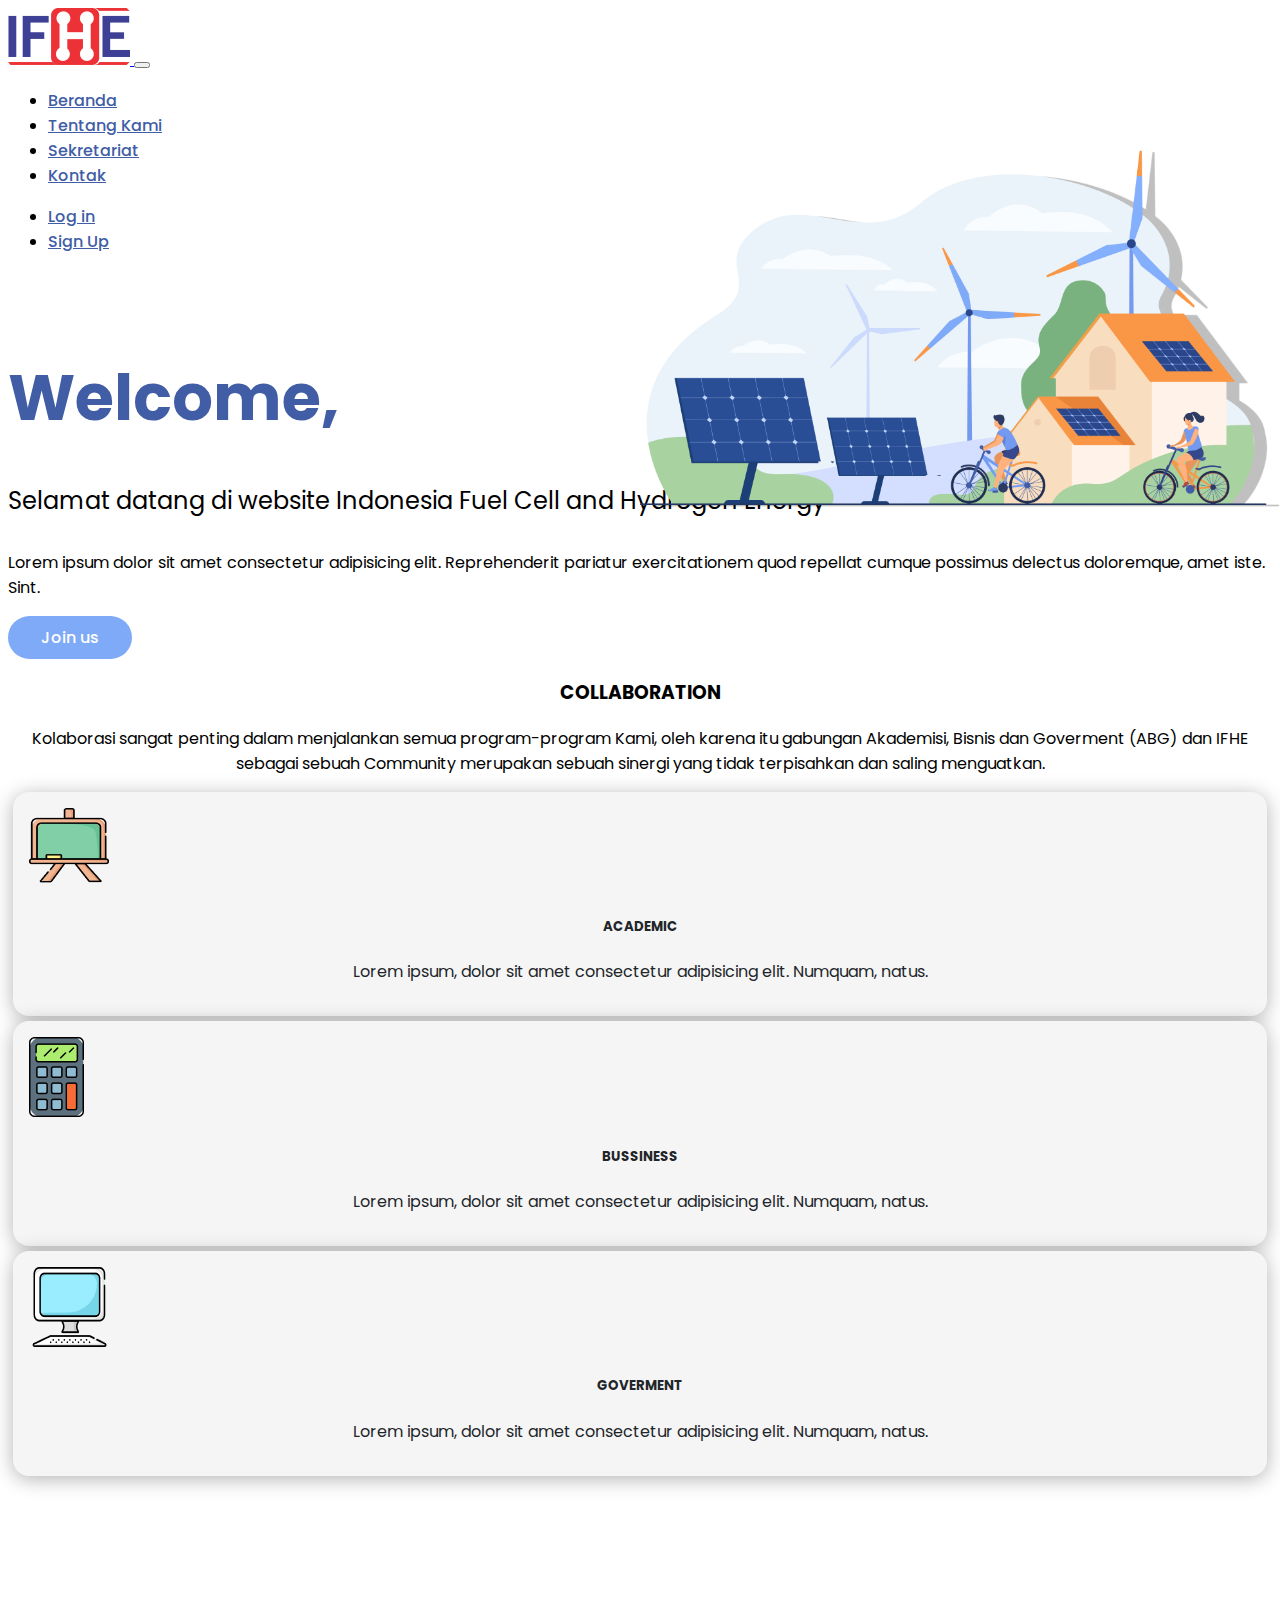
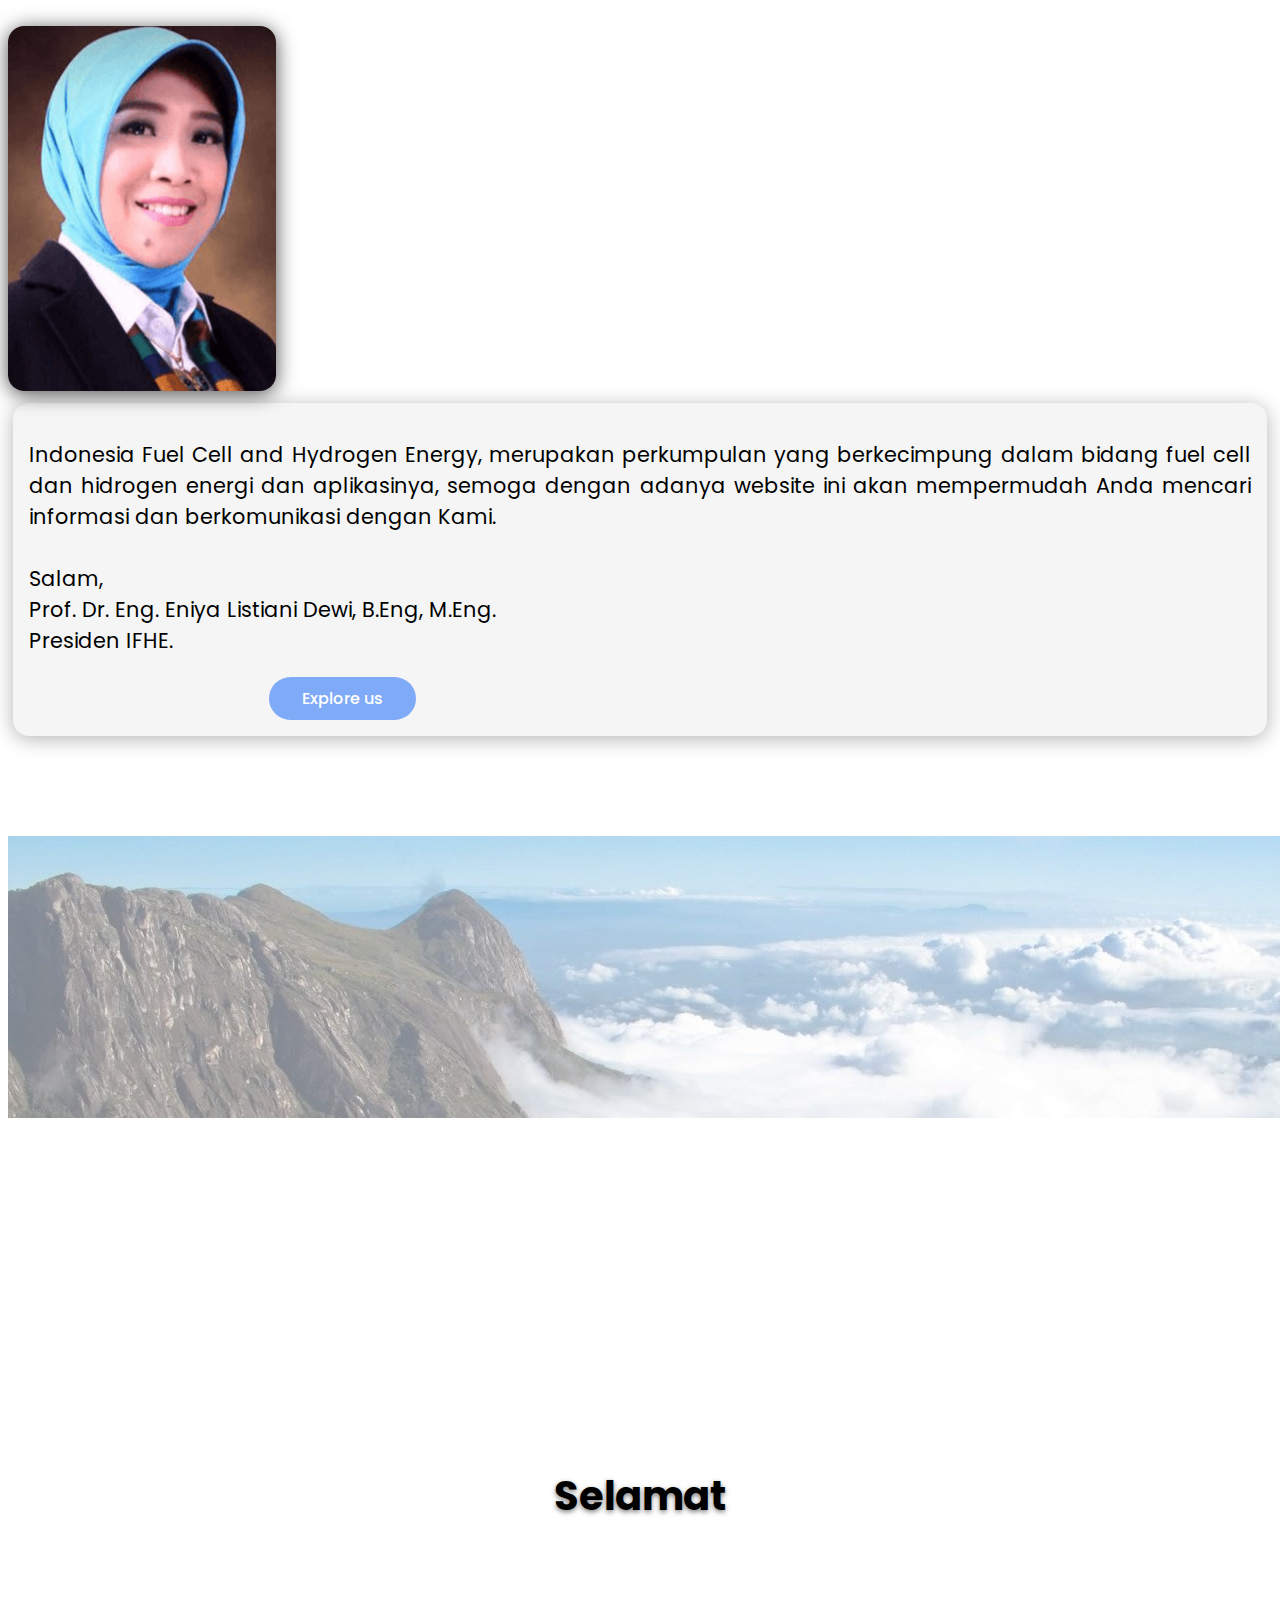
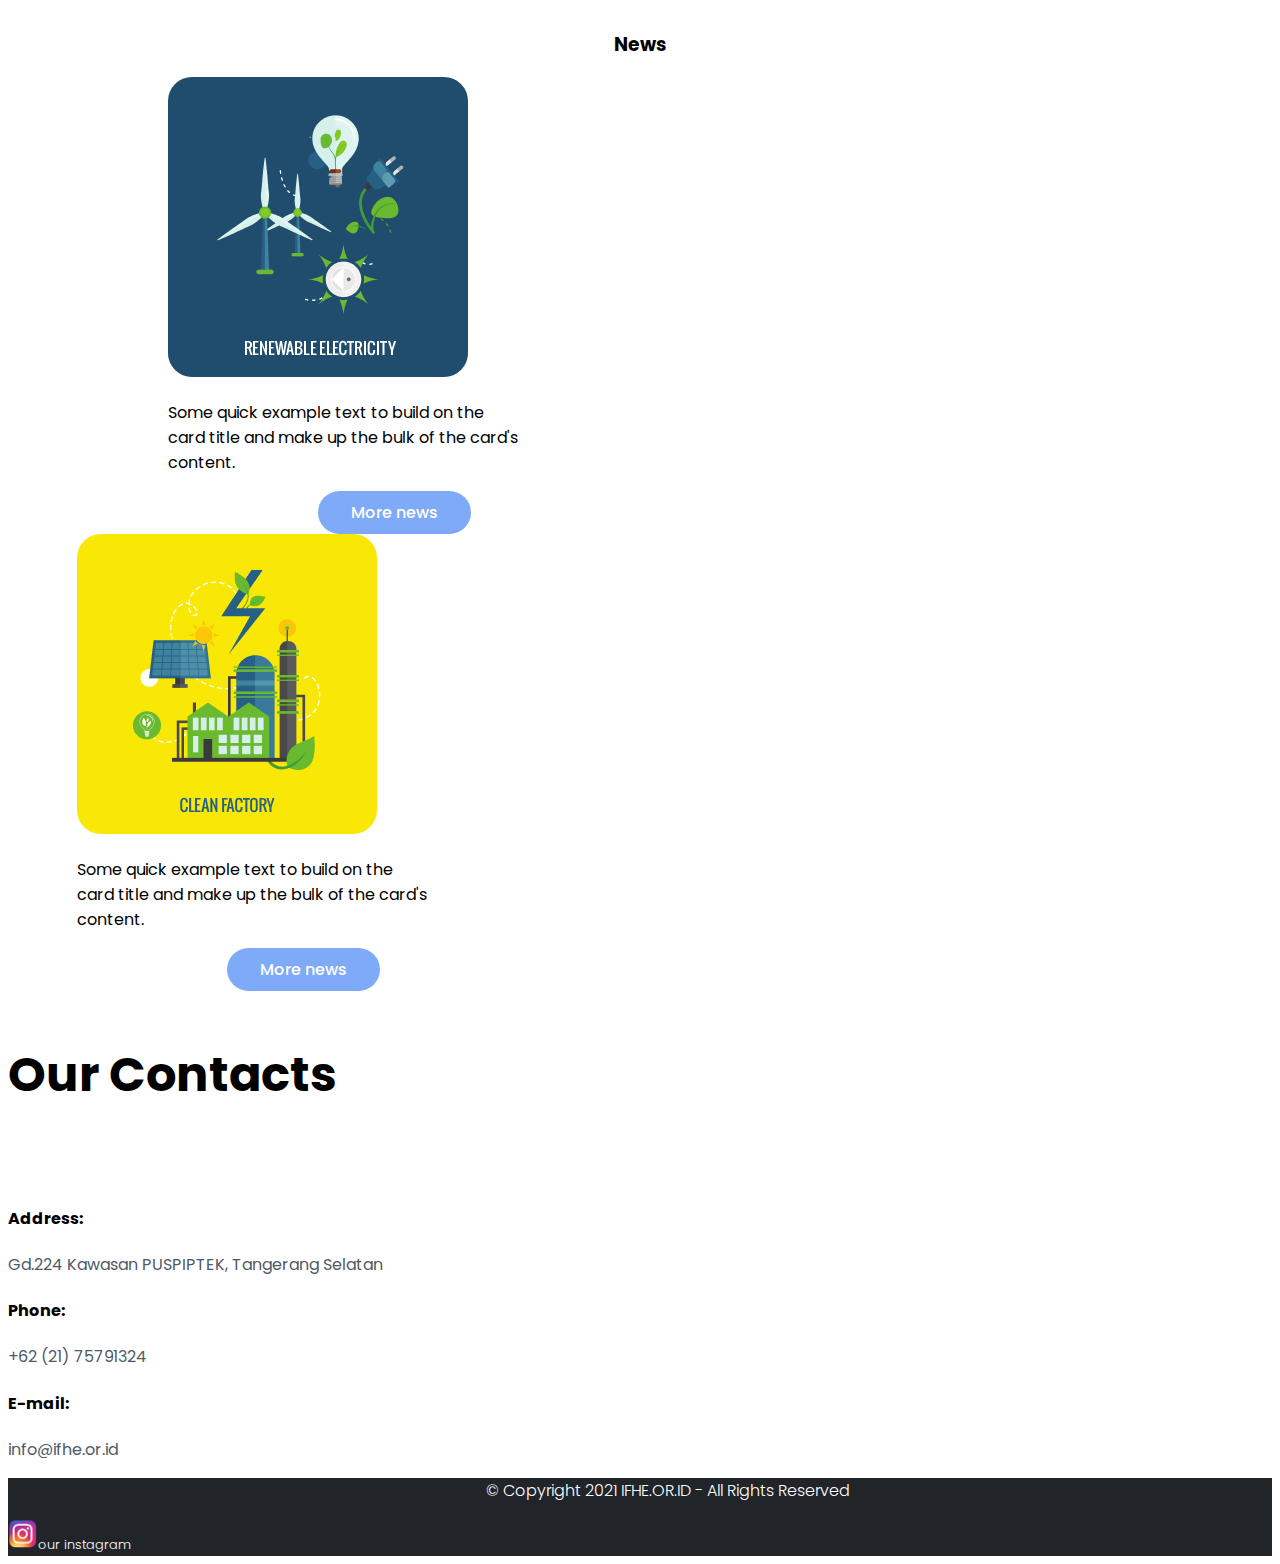
<file: index.html>
<!doctype html>
<html lang="en">
  <head>
    <!-- Required meta tags -->
    <meta charset="utf-8">
    <meta name="viewport" content="width=device-width, initial-scale=1">

    <!-- Bootstrap CSS -->
    <link href="https://cdn.jsdelivr.net/npm/bootstrap@5.0.2/dist/css/bootstrap.min.css" rel="stylesheet" integrity="sha384-EVSTQN3/azprG1Anm3QDgpJLIm9Nao0Yz1ztcQTwFspd3yD65VohhpuuCOmLASjC" crossorigin="anonymous">
     <!-- My CSS -->
     <link rel="stylesheet" href="css/main.css">
     <link rel="icon" href="img/logo.png">

    <title>IFHE</title>
  </head>
  <body>
    <!-- START NAVBAR -->
    <div class="container my-3">
        <nav class="navbar navbar-expand-lg navbar-light bg-light custom-nav bg-transparent">
            <div class="container-fluid">
              <a class="navbar-brand" href="#">
                  <img src="img/logo.png" alt="logo-ifhe">
              </a>
              <button class="navbar-toggler" type="button" data-bs-toggle="collapse" data-bs-target="#navbarNav" aria-controls="navbarNav" aria-expanded="false" aria-label="Toggle navigation">
                <span class="navbar-toggler-icon"></span>
              </button>
              <!-- INFO NAV -->
              <div class="collapse navbar-collapse justify-content-start" id="navbarNav">
                <ul class="navbar-nav">
                  <li class="nav-item">
                    <a class="nav-link" href="#">Beranda</a>
                  </li>
                  <li class="nav-item">
                    <a class="nav-link" href="#">Tentang Kami</a>
                  </li>
                  <li class="nav-item">
                    <a class="nav-link" href="#">Sekretariat</a>
                  </li>
                  <li class="nav-item">
                    <a class="nav-link" href="#">Kontak</a>
                  </li>
                  <!-- <li class="nav-item">
                    <a class="nav-link disabled" href="#" tabindex="-1" aria-disabled="true">Disabled</a> -->
                  </li>
                </ul>
              </div>

              <!-- LOGIN NAV -->
              <div class="collapse navbar-collapse justify-content-end" id="navbarNav">
                <ul class="navbar-nav">
                  <li class="nav-item">
                    <a class="nav-link" href="login.html">Log in</a>
                  </li>
                  <li class="nav-item">
                    <a class="nav-link" href="#"> Sign Up</a>
                  </li>
                  <!-- <li class="nav-item">
                    <a class="nav-link disabled" href="#" tabindex="-1" aria-disabled="true">Disabled</a> -->
                  </li>
                </ul>
              </div>
            </div>
          </nav>
    </div>
      <!-- END NAVBAR -->

      <!-- UPPER CONTENT -->
      <div class="container">
        <div class="row custom-section">
          <div class="col-12 col-lg-5">
            <h2>Welcome,</h2>
            <h3>Selamat datang di website Indonesia Fuel Cell and Hydrogen Energy</h3>
            <p>Lorem ipsum dolor sit amet consectetur adipisicing elit. Reprehenderit pariatur exercitationem quod repellat cumque possimus delectus doloremque, amet iste. Sint.</p>
            <a href="#join">Join us</a>
          </div>
        </div>
      </div>
      <!-- END UPPER CONTENT -->

      <!-- ICON INFO -->
      <section class="section">
        <div class="container mt-5 pt-5" id="prolog">
          <div class="row justify-content-center">
            <div class="col-lg">
              <div class="row justify-content-center my-5 p-4" style="text-align: center;">
                <h3>COLLABORATION</h3>
                <p>Kolaborasi sangat penting dalam menjalankan semua program-program Kami, oleh karena itu gabungan Akademisi, Bisnis dan Goverment (ABG) dan IFHE sebagai sebuah Community merupakan sebuah sinergi yang tidak terpisahkan dan saling menguatkan.</p>
              </div>
              <div class="row my-2">
                <div class="col-lg-4 p-1">
                  <div class="bg-white info">
                    <div class="col float-start">
                        <img src="img/academic.png" alt="icon academic">
                    </div>
                    <div class="col text-info">
                      <h5>ACADEMIC</h5>
                      <p>Lorem ipsum, dolor sit amet consectetur adipisicing elit. Numquam, natus.</p>
                    </div>
                  </div>
                </div>
                <div class="col-lg-4 p-1">
                  <div class="bg-white info">
                    <div class="col float-start">
                        <img src="img/bussiness.png" alt="icon bussiness">
                    </div>
                    <div class="col text-info">
                      <h5>BUSSINESS</h5>
                      <p>Lorem ipsum, dolor sit amet consectetur adipisicing elit. Numquam, natus.</p>
                    </div>
                  </div>
                </div>
                <div class="col-lg-4 p-1">
                  <div class="bg-white info">
                    <div class="col float-start">
                        <img src="img/laptop.png" alt="icon laptop">
                    </div>
                    <div class="col text-info">
                      <h5>GOVERMENT</h5>
                      <p>Lorem ipsum, dolor sit amet consectetur adipisicing elit. Numquam, natus.</p>
                    </div>
                  </div>
                </div>
                
                </div>
              </div>
              
            </div>
          </div>
        </div>
      </section>
      <!-- END ICON INFO -->

      <!-- DEPUTY INFO -->
      <div class="container">
        <div class="row" style="margin-top: 150px;">
          <div class="col-lg-3 offset-lg-1" id="deputy-info">
            <img src="img/member/eniya.png" class="img-fluid member-img" alt="president-pict">
          </div>
          <div class="col-lg-7 info-deputy">
              <p style="padding-bottom: 10px;">Indonesia Fuel Cell and Hydrogen Energy, merupakan perkumpulan yang berkecimpung dalam bidang fuel cell dan hidrogen energi dan aplikasinya, semoga dengan adanya website ini akan mempermudah Anda mencari informasi dan berkomunikasi dengan Kami.</p>
              <p>Salam,<br>
              Prof. Dr. Eng. Eniya Listiani Dewi, B.Eng, M.Eng.<br>
              Presiden IFHE.</p>
              <a href="#">Explore us</a>
          </div>  
      </div>
      </div>
      <!-- END DEPUTY INFO -->

      <!-- DYNAMIC TEXT -->
      <div class="section dynamic-text">
        <div class="col-12">
          <div class="row" >
            <div class="container" style="padding-right: 0;">
              <img src="img/wallpaper/nature1.jpg" class="img-fluid" alt="nature-img" style="opacity: 0.5;">
              <h3 style="margin-top: -115px;" class="text-animated"></h3>
            </div>
          </div>
        </div>
      </div>
      <!-- END DYNAMIC TEXT -->

      <div class="section article  mt-5 p-3">
        <div class="container">
          <div class="row mb-5">
            <div class="col-12">
              <h3 style="text-align: center;">News</h3>
            </div>
          </div>

          <!-- NEWS AREA -->
          <div class="row">
            <div class="col-lg-4 offset-lg-2 diff" style="margin-left:160px;">
              <div class="card news1" style="width: 22rem; border-radius: 1.5em;">
                <img src="img/news1.png" class="img-fluid card-img-top" alt="..." style="border-radius: 1.5em;">
                <div class="card-body">
                  <!-- <h5 class="card-title">Renewable</h5> -->
                  <p class="card-text">Some quick example text to build on the card title and make up the bulk of the card's content.</p>
                  <a href="#" class="btn btn-primary">More news</a>
                </div>
              </div>
            </div>

            <div class="col-lg-6 " style="padding-left:69px;">
              <div class="card news2" style="width: 22rem; border-radius: 1.5em;">
                <img src="img/news2.png" class="img-fluid card-img-top" alt="..." style="border-radius: 1.5em;">
                <div class="card-body">
                  <!-- <h5 class="card-title">Clean</h5> -->
                  <p class="card-text">Some quick example text to build on the card title and make up the bulk of the card's content.</p>
                  <a href="#" class="btn btn-primary">More news</a>
                </div>
              </div>
            </div>

          </div>
        </div>
      </div>
      <!-- END NEWS AREA -->

      <!-- CONTACT -->
      <div class="section contact mt-5 p-3">
        <div class="container">
          <div class="row">
            <div class="col-12">
              <h3>Our Contacts</h3><br>
            </div>
            <div class="col-lg-4">
              <h4>Address: </h4>
              <p>Gd.224 Kawasan PUSPIPTEK, Tangerang Selatan</p>
            </div>
            <div class="col-lg-4">
              <h4>Phone: </h4>
              <p>+62 (21) 75791324</p>
            </div>
            <div class="col-lg-4">
              <h4>E-mail: </h4>
              <p>info@ifhe.or.id</p>
            </div>
          </div>
        </div>
      </div>
      <!-- END CONTACT -->


            <!-- FOOTER -->
      
            <div class="row footer">
              <div class="col-lg-10 text">
                <p>© Copyright 2021 IFHE.OR.ID - All Rights Reserved</p>
              </div>
              <div class="col-lg-2 icon">
                <img src="img/insta.png" alt=""><a href="#insta">our instagram</a>
              </div>
            </div>
            
          <!-- END FOOTER -->

      <!-- JS SCRIPT -->
      <script src="js/typed.js"></script>
      <script>
        var typed = new Typed('.text-animated', {
          strings: [
            "Selamat datang di website IFHE.OR.ID",
            "Indonesia Fuel Cell and Hydrogen Energy"
          ],
          typeSpeed: 70,
          backSpeed: 70,
          loop: true,
        });
      </script>


      


    <!-- Optional JavaScript; choose one of the two! -->

    <!-- Option 1: Bootstrap Bundle with Popper -->
    <script src="https://cdn.jsdelivr.net/npm/bootstrap@5.0.2/dist/js/bootstrap.bundle.min.js" integrity="sha384-MrcW6ZMFYlzcLA8Nl+NtUVF0sA7MsXsP1UyJoMp4YLEuNSfAP+JcXn/tWtIaxVXM" crossorigin="anonymous"></script>

    <!-- Option 2: Separate Popper and Bootstrap JS -->
    <!--
    <script src="https://cdn.jsdelivr.net/npm/@popperjs/core@2.9.2/dist/umd/popper.min.js" integrity="sha384-IQsoLXl5PILFhosVNubq5LC7Qb9DXgDA9i+tQ8Zj3iwWAwPtgFTxbJ8NT4GN1R8p" crossorigin="anonymous"></script>
    <script src="https://cdn.jsdelivr.net/npm/bootstrap@5.0.2/dist/js/bootstrap.min.js" integrity="sha384-cVKIPhGWiC2Al4u+LWgxfKTRIcfu0JTxR+EQDz/bgldoEyl4H0zUF0QKbrJ0EcQF" crossorigin="anonymous"></script>
    -->
  </body>
</html>
</file>
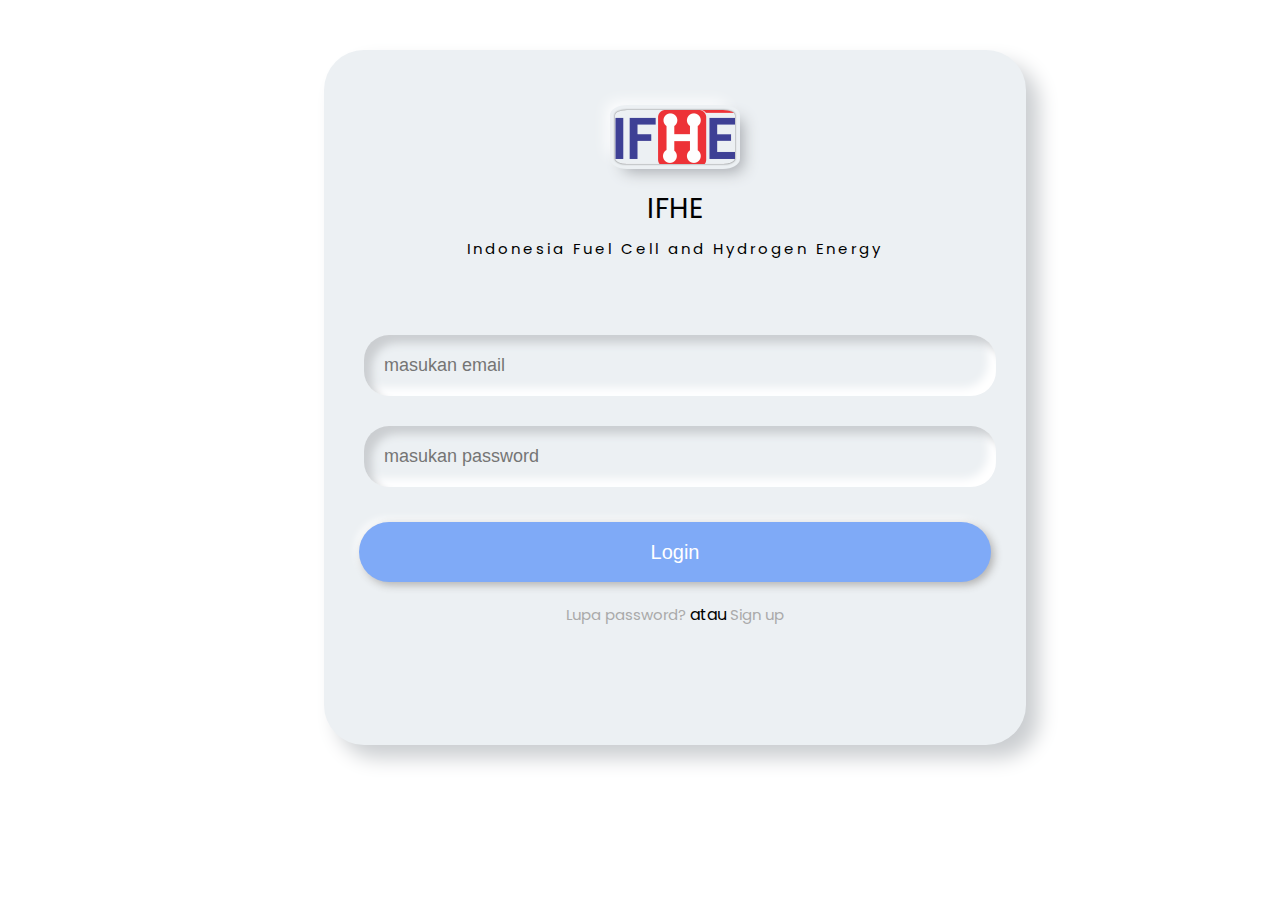
<file: login.html>
<!doctype html>
<html lang="en">
  <head>
    <!-- Required meta tags -->
    <meta charset="utf-8">
    <meta name="viewport" content="width=device-width, initial-scale=1">

    <!-- Bootstrap CSS -->
    <link href="https://cdn.jsdelivr.net/npm/bootstrap@5.0.2/dist/css/bootstrap.min.css" rel="stylesheet" integrity="sha384-EVSTQN3/azprG1Anm3QDgpJLIm9Nao0Yz1ztcQTwFspd3yD65VohhpuuCOmLASjC" crossorigin="anonymous">

         <!-- My CSS -->
         <link rel="stylesheet" href="css/login.css">
         <link rel="icon" href="img/logo.png">
         <link rel="stylesheet" href="https://cdn.jsdelivr.net/npm/bootstrap-icons@1.5.0/font/bootstrap-icons.css">

         <title>IFHE</title>
  </head>
  <body>
    <div class="login-section">
        <div class="logo"></div>
        <div class="title">IFHE</div>
        <div class="sub-title">Indonesia Fuel Cell and Hydrogen Energy</div>
        <div class="field">
            <div class="email"><input type="email" class="user-input" placeholder="masukan email"></div>
            

            <div class="password"><input type="password" class="user-input" placeholder="masukan password"></div>
        </div>
        <button class="login-button">Login</button>
        <div class="link">
            <a href="#forgot">Lupa password?</a> atau <a href="#signup">Sign up</a>
        </div>
    </div>

    <!-- Optional JavaScript; choose one of the two! -->

    <!-- Option 1: Bootstrap Bundle with Popper -->
    <script src="https://cdn.jsdelivr.net/npm/bootstrap@5.0.2/dist/js/bootstrap.bundle.min.js" integrity="sha384-MrcW6ZMFYlzcLA8Nl+NtUVF0sA7MsXsP1UyJoMp4YLEuNSfAP+JcXn/tWtIaxVXM" crossorigin="anonymous"></script>

    <!-- Option 2: Separate Popper and Bootstrap JS -->
    <!--
    <script src="https://cdn.jsdelivr.net/npm/@popperjs/core@2.9.2/dist/umd/popper.min.js" integrity="sha384-IQsoLXl5PILFhosVNubq5LC7Qb9DXgDA9i+tQ8Zj3iwWAwPtgFTxbJ8NT4GN1R8p" crossorigin="anonymous"></script>
    <script src="https://cdn.jsdelivr.net/npm/bootstrap@5.0.2/dist/js/bootstrap.min.js" integrity="sha384-cVKIPhGWiC2Al4u+LWgxfKTRIcfu0JTxR+EQDz/bgldoEyl4H0zUF0QKbrJ0EcQF" crossorigin="anonymous"></script>
    -->
  </body>
</html>
</file>
<file: css/main.css>
@import url("https://fonts.googleapis.com/css2?family=Poppins:ital,wght@0,300;0,500;0,700;1,400&display=swap");

html {
  scroll-behavior: smooth;
}

body {
  font-family: "Poppins", sans-serif;
}

/* body {
  background-image: url(../img/background.png);
} */

body::before {
  content: "";
  background-image: url(../img/background.png);
  background-position: top right;
  background-repeat: no-repeat;
  background-position-y: 150px;
  background-size: 50vmax;
  position: absolute;
  width: 100%;
  top: 0;
  left: 0;
  bottom: 0;
  right: 0;
}

@media screen and (max-width: 992px) {
  body::before {
    margin-top: 0px;
    opacity: 0.2;
  }
}

@media screen and (max-width: 992px) {
  .custom-section {
    text-align: center;
  }
}

.custom-nav #navbarNav .navbar-nav .nav-item .nav-link {
  font-weight: 500;
  text-align: center;
  /* text-transform: uppercase; */
  color: #415da5;
}

.custom-section {
  margin-top: 7em;
}

.custom-section h2 {
  font-weight: 700;
  font-size: 4rem;
  color: #415da5;
  white-space: nowrap;
  line-height: 1;
}

.custom-section h3 {
  font-weight: 400;
  font-size: 1.5rem;
}

.custom-section p {
  font-size: 1rem;
  margin-top: 2em;
}

.custom-section a {
  cursor: pointer;
  display: inline-block;
  color: white;
  background-color: #7faaf7;
  border-radius: 1.5em;
  padding: 0.5em 2em;
  text-decoration: none;
  -webkit-transition: 0.5s ease;
  transition: 0.5s ease;
  border: 1px solid transparent;
  font-weight: 500;
}

.custom-section a:hover {
  color: white;
  background-color: #415da5;
  border-color: #7faaf7;
}

.collab {
  background-color: #ebf3fa;
  border-radius: 0.9em !important;
  box-shadow: 0 3px 20px rgba(0, 0, 0, 0.5) !important;
}

.info {
  background-color: whitesmoke !important;
  border-radius: 1em !important;
  margin: 5px !important;
  box-shadow: 0 3px 20px rgba(0, 0, 0, 0.3) !important;
  padding: 1em;
}

.info-deputy {
  background-color: whitesmoke;
  border-radius: 1em !important;
  margin: 5px !important;
  box-shadow: 0 3px 20px rgba(0, 0, 0, 0.3) !important;
  padding: 1em;
}

.info-deputy p {
  font-size: 1.3em;
  text-align: justify;
}

@media screen and (max-width: 992px) {
  .info-deputy {
    margin-top: 1em;
  }
}

@media screen and (max-width: 992px) {
  .info-deputy p {
    font-size: 1rem;
  }

  #deputy-info {
    padding-right: 0;
    padding-left: 40px;
  }

  .info-deputy {
    margin: 0 !important;
  }
}

.info-deputy a {
  display: inline-block;
  color: white;
  background-color: #7faaf7;
  border-radius: 1.5em;
  padding: 0.5em 2em;
  text-decoration: none;
  -webkit-transition: 0.5s ease;
  transition: 0.5s ease;
  border: 1px solid transparent;
  font-weight: 500;
  margin-left: 15em;
}

.info-deputy a:hover {
  color: white;
  border: 1px solid #7faaf7;
  background-color: #415da5;
}

@media screen and (max-width: 992px) {
  .info-deputy a {
    margin-left: auto;
  }
}

.text-info {
  text-align: center;
  color: #212529 !important;
}

.member-img {
  border-radius: 1em;
  height: 365px;
  width: 268px;
  /* margin-left: 150px; */
  -webkit-box-shadow: 0 3px 20px rgba(0, 0, 0, 0.7);
  box-shadow: 0 3px 20px rgba(0, 0, 0, 0.7);
  /* margin-bottom: 100px; */
}

@media screen and (max-width: 992px) {
  .member-img {
    margin-bottom: 2em;
    margin-left: 0.4em;
    margin-top: -3em !important;
  }
}

.dynamic-text {
  margin-top: 100px;
  text-align: center;
  /* background-color: tomato; */
  /* background-image: url(../img/wallpaper/nature1.jpg); */
}

.dynamic-text h3 {
  position: absolute;
  /* top: 60%; */
  left: 50%;
  transform: translate(-50%, -50%);
  width: 100%;
  text-align: center;
  margin: 0;
  padding: 0;
  font-size: 2.5em;
  text-shadow: 0 2px 5px rgba(0, 0, 0, 0.5);
}

.dynamic-text span {
  position: absolute;
  display: none;
}

@media screen and (max-width: 992px) {
  .dynamic-text {
    margin-top: 80px !important;
  }

  .dynamic-text img {
    height: 120px;
  }

  .dynamic-text h3 {
    margin-top: -60px !important;
    font-size: 2rem;
  }
}

.article a {
  display: inline-block;
  color: white;
  background-color: #7faaf7;
  border-radius: 1.5em;
  padding: 0.5em 2em;
  text-decoration: none;
  -webkit-transition: 0.5s ease;
  transition: 0.5s ease;
  border: 1px solid transparent;
  font-weight: 500;
  margin-left: 150px;
}

.article a:hover {
  color: white;
  background-color: #415da5;
  border-color: #7faaf7;
}

@media screen and (max-width: 922px) {
  .article img {
    width: 16rem;
  }

  .article .news1 {
    margin-left: -130px !important;
    width: 16rem !important;
    margin-bottom: 20px;
  }

  .article .news2 {
    margin-left: -30px !important;
    width: 16rem !important;
  }

  .article a {
    font-size: 0.8rem;
    margin-left: 7em;
  }

  .article .diff {
    width: 0;
  }
}

.contact h3 {
  font-size: 3rem;
}

.contact p {
  color: #4f5a66;
}

@media screen and (max-width: 992px) {
  .contact h3 {
    font-size: 2em;
    text-align: center;
  }
}

.footer {
  background-color: #212529;
}

.footer p {
  text-align: center;
  color: white;
  font-weight: 300;
  margin-top: 16px;
}

.footer img {
  /* margin-top: 10px; */
  width: 30px;
  height: 30px;
}

.footer .icon {
  margin-top: 11px;
  width: 150px;
}

.footer .text {
  margin-left: 160px !important;
  width: 1000px;
  padding: 0;
}

.footer a {
  text-decoration: none;
  font-size: 0.8rem;
  font-weight: 300;
  color: white;
  margin-top: 20px;
}

@media screen and (max-width: 922px) {
  .footer .text {
    width: 150px;
    text-align: center;
  }

  .footer p {
    margin-left: -100px !important;
    font-size: 0.8rem !important;
    text-align: center;
  }

  .footer .icon {
    margin-left: 120px;
  }
}
</file>
<file: css/login.css>
@import url("https://fonts.googleapis.com/css2?family=Poppins:ital,wght@0,300;0,500;0,700;1,400&display=swap");

html {
  scroll-behavior: smooth;
}

body {
  font-family: "Poppins", sans-serif;
}

.login-section {
  width: 430px;
  height: 700px;
  padding: 60px 35px 35px 35px;
  border-radius: 40px;
  background: #ecf0f3;
  /* width: 100%; */
  box-shadow: 13px 13px 20px #cbced1, -13px 13px 20px #ffffff;
}

@media screen and (min-width: 673px) {
  .login-section {
    width: 50%;
    margin-left: 25%;
    margin-top: 50px;
    margin-bottom: 50px;
    height: 600px;
  }
}

.logo {
  background: url(../img/logo.png);
  width: 120px;
  height: 54px;
  border-radius: 10%;
  margin: 0 auto;
  box-shadow: 0px 0px 2px #5f5f5f, 0px 0px 0px 5px #ecf0f3, 8px 8px 15px #a7aaaf,
    -8px -8px 15px #ffffff;
}

.title {
  text-align: center;
  font-size: 28px;
  padding-top: 24px;
  letter-spacing: 0.5px;
}

.sub-title {
  text-align: center;
  font-size: 15px;
  padding-top: 7px;
  letter-spacing: 3px;
}

.field {
  width: 100%;
  padding: 75px 5px 5px 5px;
}

.field input {
  border: none;
  outline: none;
  background: none;
  font-size: 18px;
  color: #555;
  padding: 20px 10px 20px 20px;
}

.email,
.password {
  margin-bottom: 30px;
  border-radius: 25px;
  box-shadow: inset 8px 8px 8px #cbced1, inset -8px -8px 8px #ffffff;
}

.field img {
  height: 22px;
  margin: 0 25px -3px 25px;
  padding-bottom: 5px;
}

.login-button {
  outline: none;
  border: none;
  cursor: pointer;
  width: 100%;
  height: 60px;
  border-radius: 30px;
  font-size: 20px;
  font-weight: 500;
  color: #ffffff;
  text-align: center;
  background: #7faaf7;
  box-shadow: 3px 3px 8px #b1b1b1, -3px -3px 8px #ffffff;
  transition: 0.5s;
}

.login-button:hover {
  background: #415da5;
}

.login-button:active {
  background: #415da5;
}

.link {
  padding-top: 20px;
  text-align: center;
}

.link a {
  text-decoration: none;
  color: #aaa;
  font-size: 15px;
}
</file>
